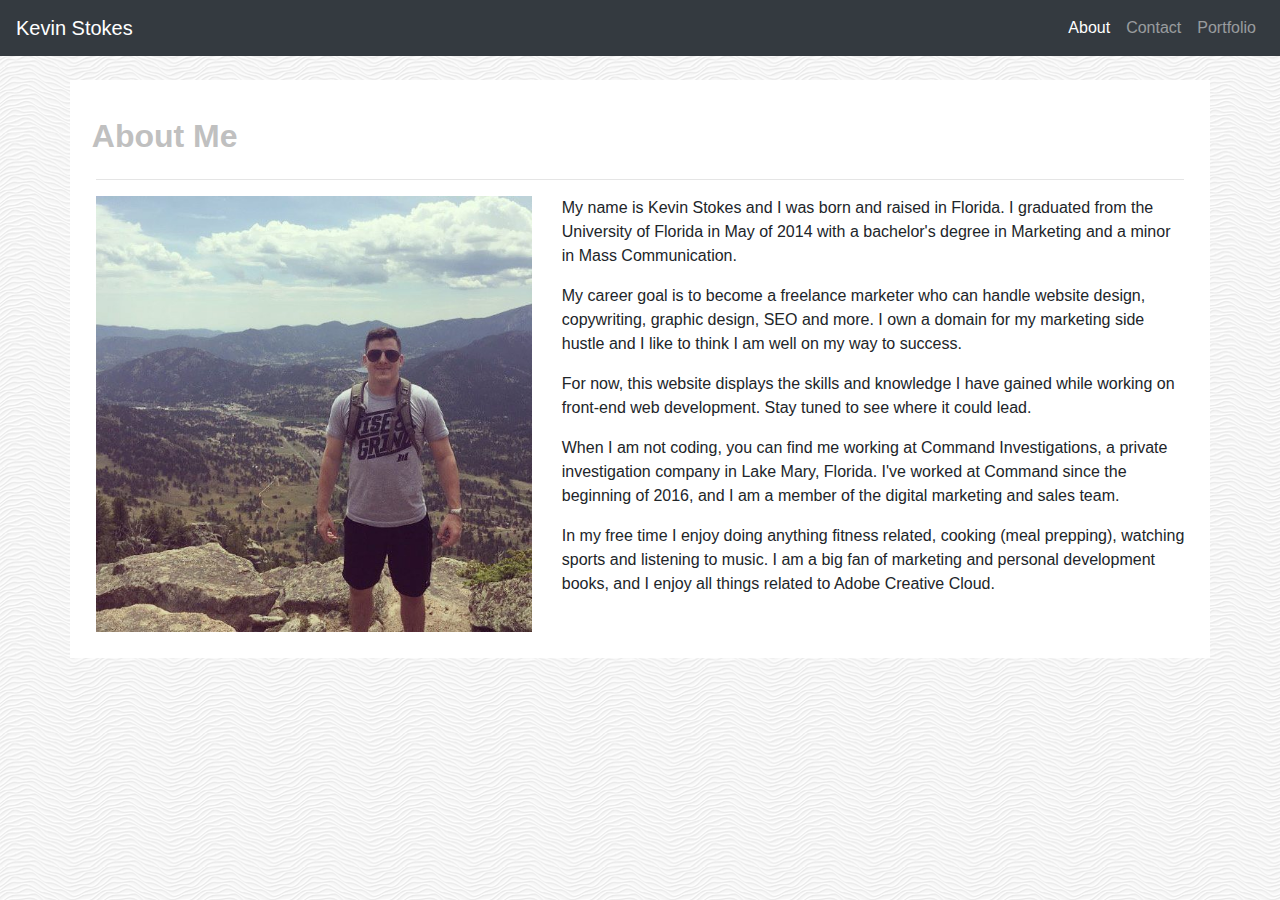
<file: index.html>
<!DOCTYPE html>
<html lang="en">
<head>
    <meta charset="UTF-8">
    <meta name="viewport" content="width=device-width, initial-scale=1.0">
    <meta http-equiv="X-UA-Compatible" content="ie=edge">
    <link rel="stylesheet" href="https://stackpath.bootstrapcdn.com/bootstrap/4.3.1/css/bootstrap.min.css" integrity="sha384-ggOyR0iXCbMQv3Xipma34MD+dH/1fQ784/j6cY/iJTQUOhcWr7x9JvoRxT2MZw1T" crossorigin="anonymous">
    <link rel="stylesheet" href="style.css">
    <title>About Me</title>
</head>

<!--
  Start Navigation Bar here!
-->

<nav class="navbar navbar-expand-lg navbar-dark bg-dark">
  <a class="navbar-brand">Kevin Stokes</a>
  <button class="navbar-toggler" type="button" data-toggle="collapse" data-target="#navbarNavAltMarkup" aria-controls="navbarNavAltMarkup" aria-expanded="false" aria-label="Toggle navigation">
    <span class="navbar-toggler-icon"></span>
  </button>
  <div class="collapse navbar-collapse" id="navbarNavAltMarkup">
    <div class="navbar-nav ml-auto">
      <a class="nav-item nav-link active" href="#">About <span class="sr-only">(current)</span></a>
      <a class="nav-item nav-link" href="contact.html">Contact</a>
      <a class="nav-item nav-link" href="portfolio.html">Portfolio</a>
    </div>
    </div>
  </div>
</nav>

<body>
  <br>

  <div class="container">
    <div class="row">
        <h2><strong>About Me</strong></h2>
    </div>
    <hr>
    <div class="row">
      <div class="col-lg-5">
          <img src="kev-rocky-mountain.jpg" class="img-fluid" alt="Kevin Stokes on top of a mountain in Rocky Mountain National Park.">
      </div>
      <div class="col-lg-7">
          <p>My name is Kevin Stokes and I was born and raised in Florida. I graduated from the University of Florida in May of 2014 with a bachelor's degree in Marketing and a minor in Mass Communication.
          </p>
          <p>My career goal is to become a freelance marketer who can handle website design, copywriting, graphic design, SEO and more. I own a domain for my marketing side hustle and I like to think I am well on my way to success.
          </p>
          <p>For now, this website displays the skills and knowledge I have gained while working on front-end web development. Stay tuned to see where it could lead.</p>
          <p>When I am not coding, you can find me working at Command Investigations, a private investigation company in Lake Mary, Florida. I've worked at Command since the beginning of 2016, and I am a member of the digital marketing and sales team.
          </p>
          <p>In my free time I enjoy doing anything fitness related, cooking (meal prepping), watching sports and listening to music. I am a big fan of marketing and personal development books, and I enjoy all things related to Adobe Creative Cloud.</p>
      </div>

    </div>

  </div>  

<script src="https://code.jquery.com/jquery-3.3.1.slim.min.js" integrity="sha384-q8i/X+965DzO0rT7abK41JStQIAqVgRVzpbzo5smXKp4YfRvH+8abtTE1Pi6jizo" crossorigin="anonymous"></script>
<script src="https://cdnjs.cloudflare.com/ajax/libs/popper.js/1.14.7/umd/popper.min.js" integrity="sha384-UO2eT0CpHqdSJQ6hJty5KVphtPhzWj9WO1clHTMGa3JDZwrnQq4sF86dIHNDz0W1" crossorigin="anonymous"></script>
<script src="https://stackpath.bootstrapcdn.com/bootstrap/4.3.1/js/bootstrap.min.js" integrity="sha384-JjSmVgyd0p3pXB1rRibZUAYoIIy6OrQ6VrjIEaFf/nJGzIxFDsf4x0xIM+B07jRM" crossorigin="anonymous"></script>

</body>

</html>
</file>
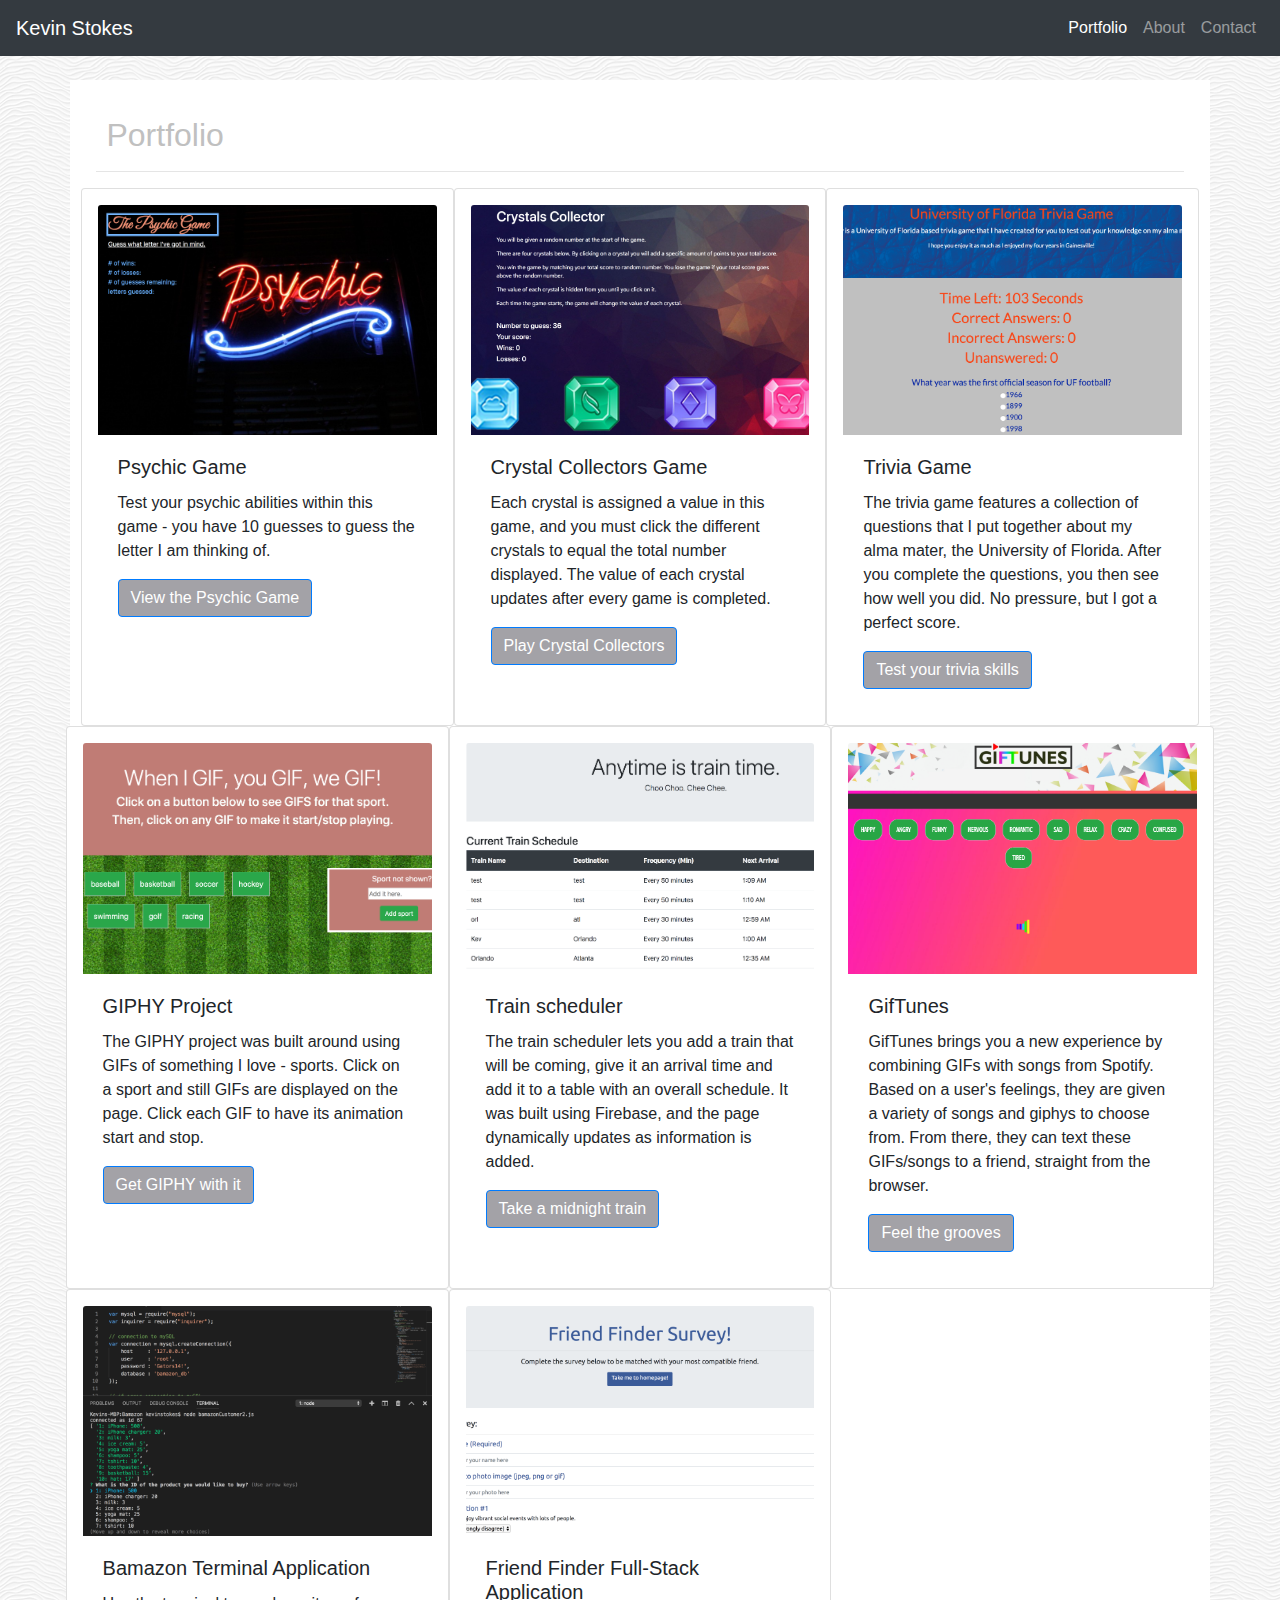
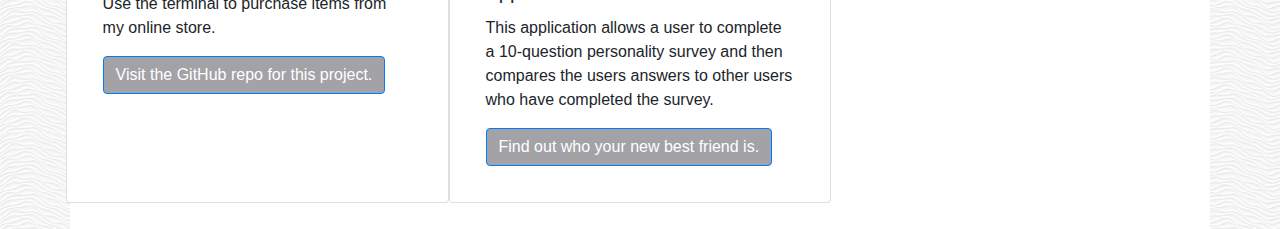
<file: portfolio.html>
<!DOCTYPE html>
<html lang="en">
<head>
    <meta charset="UTF-8">
    <meta name="viewport" content="width=device-width, initial-scale=1.0">
    <meta http-equiv="X-UA-Compatible" content="ie=edge">
    <link rel="stylesheet" href="https://stackpath.bootstrapcdn.com/bootstrap/4.3.1/css/bootstrap.min.css" integrity="sha384-ggOyR0iXCbMQv3Xipma34MD+dH/1fQ784/j6cY/iJTQUOhcWr7x9JvoRxT2MZw1T" crossorigin="anonymous">
    <link rel="stylesheet" href="style.css">
    <title>About Me</title>
</head>

<!--Start Navigation Bar here-->

<nav class="navbar navbar-expand-lg navbar-dark bg-dark">
  <a class="navbar-brand">Kevin Stokes</a>
  <button class="navbar-toggler" type="button" data-toggle="collapse" data-target="#navbarNavAltMarkup" aria-controls="navbarNavAltMarkup" aria-expanded="false" aria-label="Toggle navigation">
    <span class="navbar-toggler-icon"></span>
  </button>
  <div class="collapse navbar-collapse" id="navbarNavAltMarkup">
    <div class="navbar-nav ml-auto">
      <a class="nav-item nav-link active" href="#">Portfolio <span class="sr-only">(current)</span></a>
      <a class="nav-item nav-link" href="index.html">About</a>
      <a class="nav-item nav-link" href="contact.html">Contact</a>
    </div>
    </div>
  </div>
</nav>
<!--End of Nav Bar-->

<body>
  <br>
  <div class="container">
      <h2>Portfolio</h2>
      <hr>
      <!--Start of first portfolio row-->
      <div class="row">

        <div class="card col-lg-4">
          <img src="Psychic-Game.png" class="card-img-top img-fluid" alt="...">
          <div class="card-body">
           <h5 class="card-title">Psychic Game</h5>
            <p class="card-text">Test your psychic abilities within this game - you have 10 guesses to guess the letter I am thinking of.</p>
            <a href="https://kstokes16.github.io/Psychic-Game/" target="blank" class="btn btn-primary">View the Psychic Game</a>
        </div>
        </div>

        <div class="card col-lg-4">
            <img src="crystal-collectors-v2.png" class="card-img-top img-fluid" alt="...">
            <div class="card-body">
             <h5 class="card-title">Crystal Collectors Game</h5>
              <p class="card-text">Each crystal is assigned a value in this game, and you must click the different crystals to equal the total number displayed. The value of each crystal updates after every game is completed.</p>
              <a href="https://kstokes16.github.io/unit-4-game/" target="blank" class="btn btn-primary">Play Crystal Collectors</a>
            </div>
        </div>
    

          <div class="card col-lg-4">
              <img src="uf-trivia-game.png" class="card-img-top" alt="...">
              <div class="card-body">
               <h5 class="card-title">Trivia Game</h5>
                <p class="card-text">The trivia game features a collection of questions that I put together about my alma mater, the University of Florida. After you complete the questions, you then see how well you did. No pressure, but I got a perfect score.</p>
                <a href="https://kstokes16.github.io/trivia-game/" target="blank" class="btn btn-primary">Test your trivia skills</a>
          </div>
      </div>
      <!--End of first row-->

            <!--Start of second portfolio row-->
            <div class="row">

                <div class="card col-lg-4">
                  <img src="giphy-project.png" class="card-img-top" alt="...">
                  <div class="card-body">
                   <h5 class="card-title">GIPHY Project</h5>
                    <p class="card-text">The GIPHY project was built around using GIFs of something I love - sports. Click on a sport and still GIFs are displayed on the page. Click each GIF to have its animation start and stop.</p>
                    <a href="https://kstokes16.github.io/giphy-project/" target="blank" class="btn btn-primary">Get GIPHY with it</a>
                </div>
                </div>
        
                <div class="card col-lg-4">
                    <img src="train-time-v3.png" class="card-img-top" alt="...">
                    <div class="card-body">
                     <h5 class="card-title">Train scheduler</h5>
                      <p class="card-text">The train scheduler lets you add a train that will be coming, give it an arrival time and add it to a table with an overall schedule. It was built using Firebase, and the page dynamically updates as information is added.</p>
                      <a href="https://kstokes16.github.io/train-scheduler/" target="blank" class="btn btn-primary">Take a midnight train</a>
                  </div>
                  </div>
        
                  <div class="card col-lg-4">
                      <img src="giftunes.png" class="card-img-top" alt="...">
                      <div class="card-body">
                       <h5 class="card-title">GifTunes</h5>
                        <p class="card-text">GifTunes brings you a new experience by combining GIFs with songs from Spotify. Based on a user's feelings, they are given a variety of songs and giphys to choose from. From there, they can text these GIFs/songs to a friend, straight from the browser.</p>
                        <a href="https://the-knights-of-the-round-table.github.io/GifTunes/" target="blank" class="btn btn-primary">Feel the grooves</a>
                    </div>
                    </div>
              </div>
              <!--End of second portfolio row-->

              <!--Beginning of third portfolio row-->
              <div class="row">

                <div class="card col-lg-4">
                  <img src="bamazon-opener.png" class="card-img-top img-fluid" alt="...">
                  <div class="card-body">
                   <h5 class="card-title">Bamazon Terminal Application</h5>
                    <p class="card-text">Use the terminal to purchase items from my online store.</p>
                    <a href="https://github.com/kstokes16/Bamazon" target="blank" class="btn btn-primary">Visit the GitHub repo for this project.</a>
                </div>
                </div>

                  <div class="card col-lg-4">
                    <img src="friend-finder.png" class="card-img-top img-fluid" alt="...">
                    <div class="card-body">
                     <h5 class="card-title">Friend Finder Full-Stack Application</h5>
                      <p class="card-text">This application allows a user to complete a 10-question personality survey and then compares the users answers to other users who have completed the survey.</p>
                      <a href="https://quiet-cove-24611.herokuapp.com/" target="blank" class="btn btn-primary">Find out who your new best friend is.</a>
                  </div>
                  </div>


<!--End of Container-->
  </div>


<script src="https://code.jquery.com/jquery-3.3.1.slim.min.js" integrity="sha384-q8i/X+965DzO0rT7abK41JStQIAqVgRVzpbzo5smXKp4YfRvH+8abtTE1Pi6jizo" crossorigin="anonymous"></script>
<script src="https://cdnjs.cloudflare.com/ajax/libs/popper.js/1.14.7/umd/popper.min.js" integrity="sha384-UO2eT0CpHqdSJQ6hJty5KVphtPhzWj9WO1clHTMGa3JDZwrnQq4sF86dIHNDz0W1" crossorigin="anonymous"></script>
<script src="https://stackpath.bootstrapcdn.com/bootstrap/4.3.1/js/bootstrap.min.js" integrity="sha384-JjSmVgyd0p3pXB1rRibZUAYoIIy6OrQ6VrjIEaFf/nJGzIxFDsf4x0xIM+B07jRM" crossorigin="anonymous"></script>  

</body>

</html>
</file>
<file: style.css>
.navbar {
    color: white;
}

body {
    background-image: url("white-waves.png");
   }

.container {
    background-color: white;
    padding: 2%;
}

h2 {color: silver;
    margin-top: 1%;
    margin-left: 1%;
}

.footer {
    position: absolute;
    bottom: 0;
    width: 100%;
    /* Set the fixed height of the footer here */
    height: 5%;
    background-color: black;
  }

.text-muted {
    background-color: black;
}

.btn {background-color: #a3a2a7;
}

.portfolio-images {
    position: relative;
}

#text-over-image {
    text-align: center;
    position: absolute;
}

.card {
    padding: 1rem;
}

.card-img-top {
    width: 100%;
    height: 18vw;
    object-fit: cover;
}
</file>
